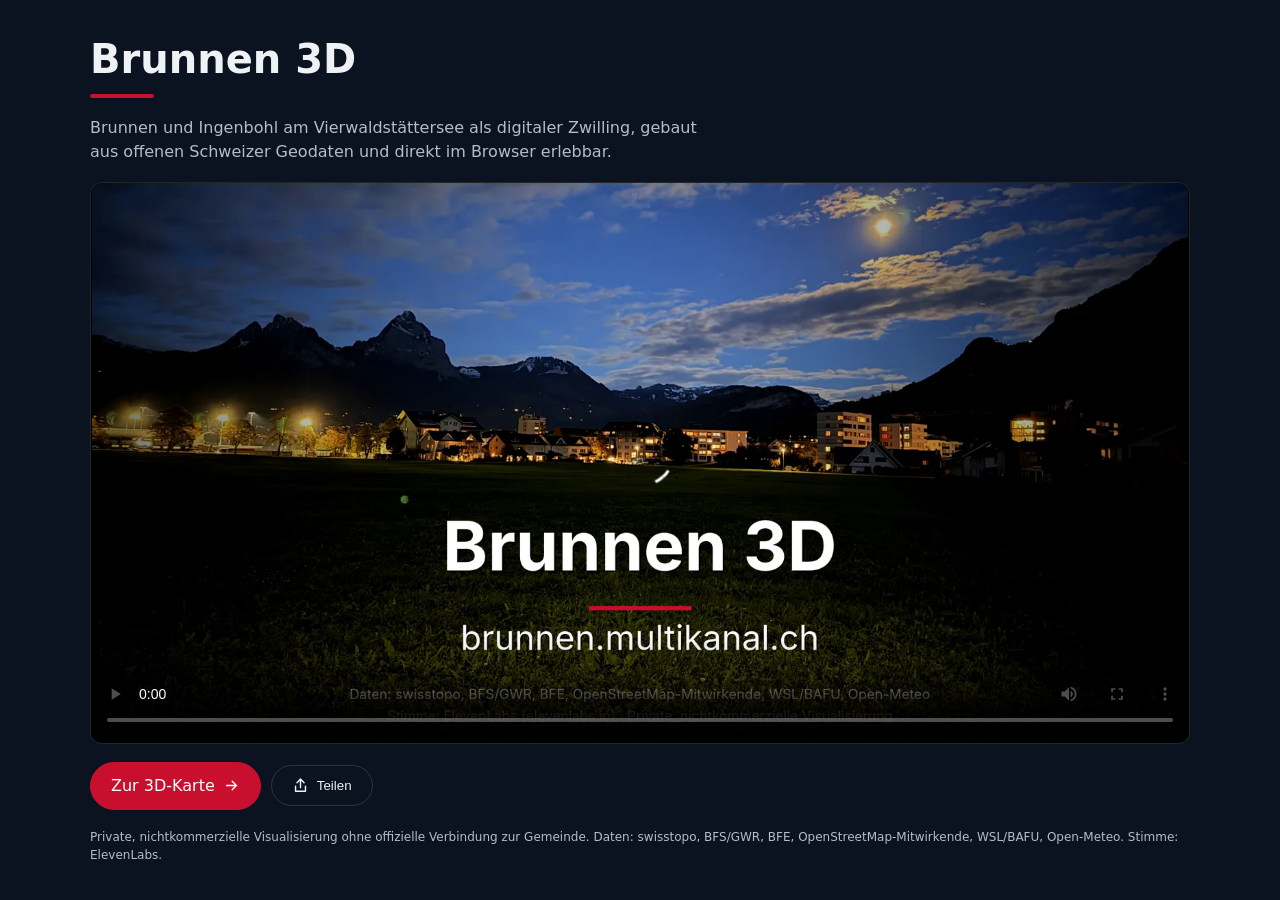
<file: intro/index.html>
<!doctype html>
<html lang="de">
<head>
<meta charset="utf-8">
<meta name="viewport" content="width=device-width, initial-scale=1, viewport-fit=cover">
<title>Brunnen 3D – Intro-Video</title>
<meta name="description" content="Brunnen und Ingenbohl als digitaler Zwilling im Browser: Zeitreise, Gebäudeprofile, Fusswege, Energie und Live-Wetter. Intro-Video, 1:32 min.">
<meta name="theme-color" content="#0b1220">
<link rel="canonical" href="https://brunnen.multikanal.ch/intro/">
<link rel="icon" type="image/png" href="../public/favicon.png">
<!-- Vorschau beim Teilen (WhatsApp, LinkedIn, Teams, Signal …). Die Angaben müssen statisch sein. -->
<meta property="og:type" content="video.other">
<meta property="og:site_name" content="Brunnen 3D">
<meta property="og:locale" content="de_CH">
<meta property="og:title" content="Brunnen 3D – Ingenbohl als digitaler Zwilling">
<meta property="og:description" content="Zeitreise, Gebäudeprofile, Fusswege, Energie und Live-Wetter: Brunnen und Ingenbohl in 3D, direkt im Browser. Intro-Video, 1:32 min.">
<meta property="og:url" content="https://brunnen.multikanal.ch/intro/">
<meta property="og:image" content="https://brunnen.multikanal.ch/public/video/intro-poster.jpg">
<meta property="og:image:width" content="1200">
<meta property="og:image:height" content="612">
<meta property="og:image:alt" content="Brunnen bei Nacht mit den Mythen, Titel Brunnen 3D und brunnen.multikanal.ch">
<meta property="og:video" content="https://brunnen.multikanal.ch/public/video/intro-1080.mp4">
<meta property="og:video:type" content="video/mp4">
<meta property="og:video:width" content="1920">
<meta property="og:video:height" content="980">
<meta name="twitter:card" content="summary_large_image">
<meta name="twitter:title" content="Brunnen 3D – Ingenbohl als digitaler Zwilling">
<meta name="twitter:description" content="Brunnen und Ingenbohl in 3D, direkt im Browser. Intro-Video, 1:32 min.">
<meta name="twitter:image" content="https://brunnen.multikanal.ch/public/video/intro-poster.jpg">
<script defer src="https://static.cloudflareinsights.com/beacon.min.js" data-cf-beacon='{"token":"b5cc752aca91460fa5290d005191474f"}'></script>
<style>
  :root { --bg: #0b1220; --ink: #eef2f5; --ink-2: #b3bec6; --accent: #c8102e; --rule: rgba(255, 255, 255, .14); color-scheme: dark; }
  * { box-sizing: border-box; }
  body { margin: 0; min-height: 100dvh; display: grid; place-items: center; padding: 24px 16px; background: var(--bg); color: var(--ink);
    font: 16px/1.5 system-ui, -apple-system, "Segoe UI", sans-serif; }
  main { width: min(1100px, 100%); display: grid; gap: 18px; }
  h1 { margin: 0; font-size: clamp(26px, 4vw, 40px); line-height: 1.15; }
  h1 span { display: block; width: 64px; height: 4px; margin-top: 12px; background: var(--accent); border-radius: 2px; }
  p { margin: 0; color: var(--ink-2); max-width: 62ch; }
  video { display: block; width: 100%; height: auto; aspect-ratio: 1920 / 980; background: #000; border-radius: 12px; border: 1px solid var(--rule); }
  .actions { display: flex; flex-wrap: wrap; align-items: center; gap: 10px; }
  .btn { display: inline-flex; align-items: center; gap: 8px; padding: 11px 20px; border-radius: 999px; border: 1px solid var(--rule);
    background: transparent; color: var(--ink); font: 600 15px/1.2 inherit; text-decoration: none; cursor: pointer; }
  .btn.primary { background: var(--accent); border-color: var(--accent); color: #fff; }
  .btn:focus-visible { outline: 2px solid #fff; outline-offset: 3px; }
  .btn svg { width: 17px; height: 17px; fill: none; stroke: currentColor; stroke-width: 2; stroke-linecap: round; stroke-linejoin: round; }
  #status { font-size: 13px; color: var(--ink-2); overflow-wrap: anywhere; }
  small { color: var(--ink-2); font-size: 12px; }
</style>
</head>
<body>
<main>
  <h1>Brunnen 3D<span aria-hidden="true"></span></h1>
  <p>Brunnen und Ingenbohl am Vierwaldstättersee als digitaler Zwilling, gebaut aus offenen Schweizer Geodaten und direkt im Browser erlebbar.</p>
  <video id="video" controls playsinline preload="metadata" poster="../public/video/intro-poster.webp" width="1920" height="980">
    <source src="../public/video/intro-720.mp4" type="video/mp4" media="(max-width: 900px)">
    <source src="../public/video/intro-1080.mp4" type="video/mp4">
    <track kind="captions" src="../public/video/intro.de.vtt" srclang="de" label="Deutsch">
    Dein Browser kann dieses Video nicht abspielen. <a href="../public/video/intro-1080.mp4">Video herunterladen</a>.
  </video>
  <div class="actions">
    <a class="btn primary" href="../">Zur 3D-Karte
      <svg viewBox="0 0 24 24" aria-hidden="true"><path d="M5 12h14M13 6l6 6-6 6"/></svg></a>
    <button class="btn" type="button" id="share"><svg viewBox="0 0 24 24" aria-hidden="true"><path d="M12 3v12M7 8l5-5 5 5M5 13v7h14v-7"/></svg>Teilen</button>
    <span id="status" aria-live="polite"></span>
  </div>
  <small>Private, nichtkommerzielle Visualisierung ohne offizielle Verbindung zur Gemeinde. Daten: swisstopo, BFS/GWR, BFE, OpenStreetMap-Mitwirkende, WSL/BAFU, Open-Meteo. Stimme: ElevenLabs.</small>
</main>
<script>
  // Wer das Intro hier gesehen hat, bekommt es auf der Karte nicht nochmals angeboten (gleicher Schlüssel wie js/intro.js).
  document.getElementById("video").addEventListener("play", () => { try { localStorage.setItem("brunnen3d-intro", "v1"); } catch {} });
  const status = document.getElementById("status");
  document.getElementById("share").addEventListener("click", async () => {
    const url = location.href.split("#")[0];
    try {
      if (navigator.share) { await navigator.share({ title: "Brunnen 3D – Intro", text: "Brunnen und Ingenbohl als digitaler Zwilling im Browser (1:32 min Video).", url }); return; }
      await navigator.clipboard.writeText(url);
      status.textContent = "Link kopiert";
    } catch (error) {
      if (error && error.name === "AbortError") return;
      status.textContent = url;
    }
    setTimeout(() => { status.textContent = ""; }, 4000);
  });
</script>
</body>
</html>
</file>
